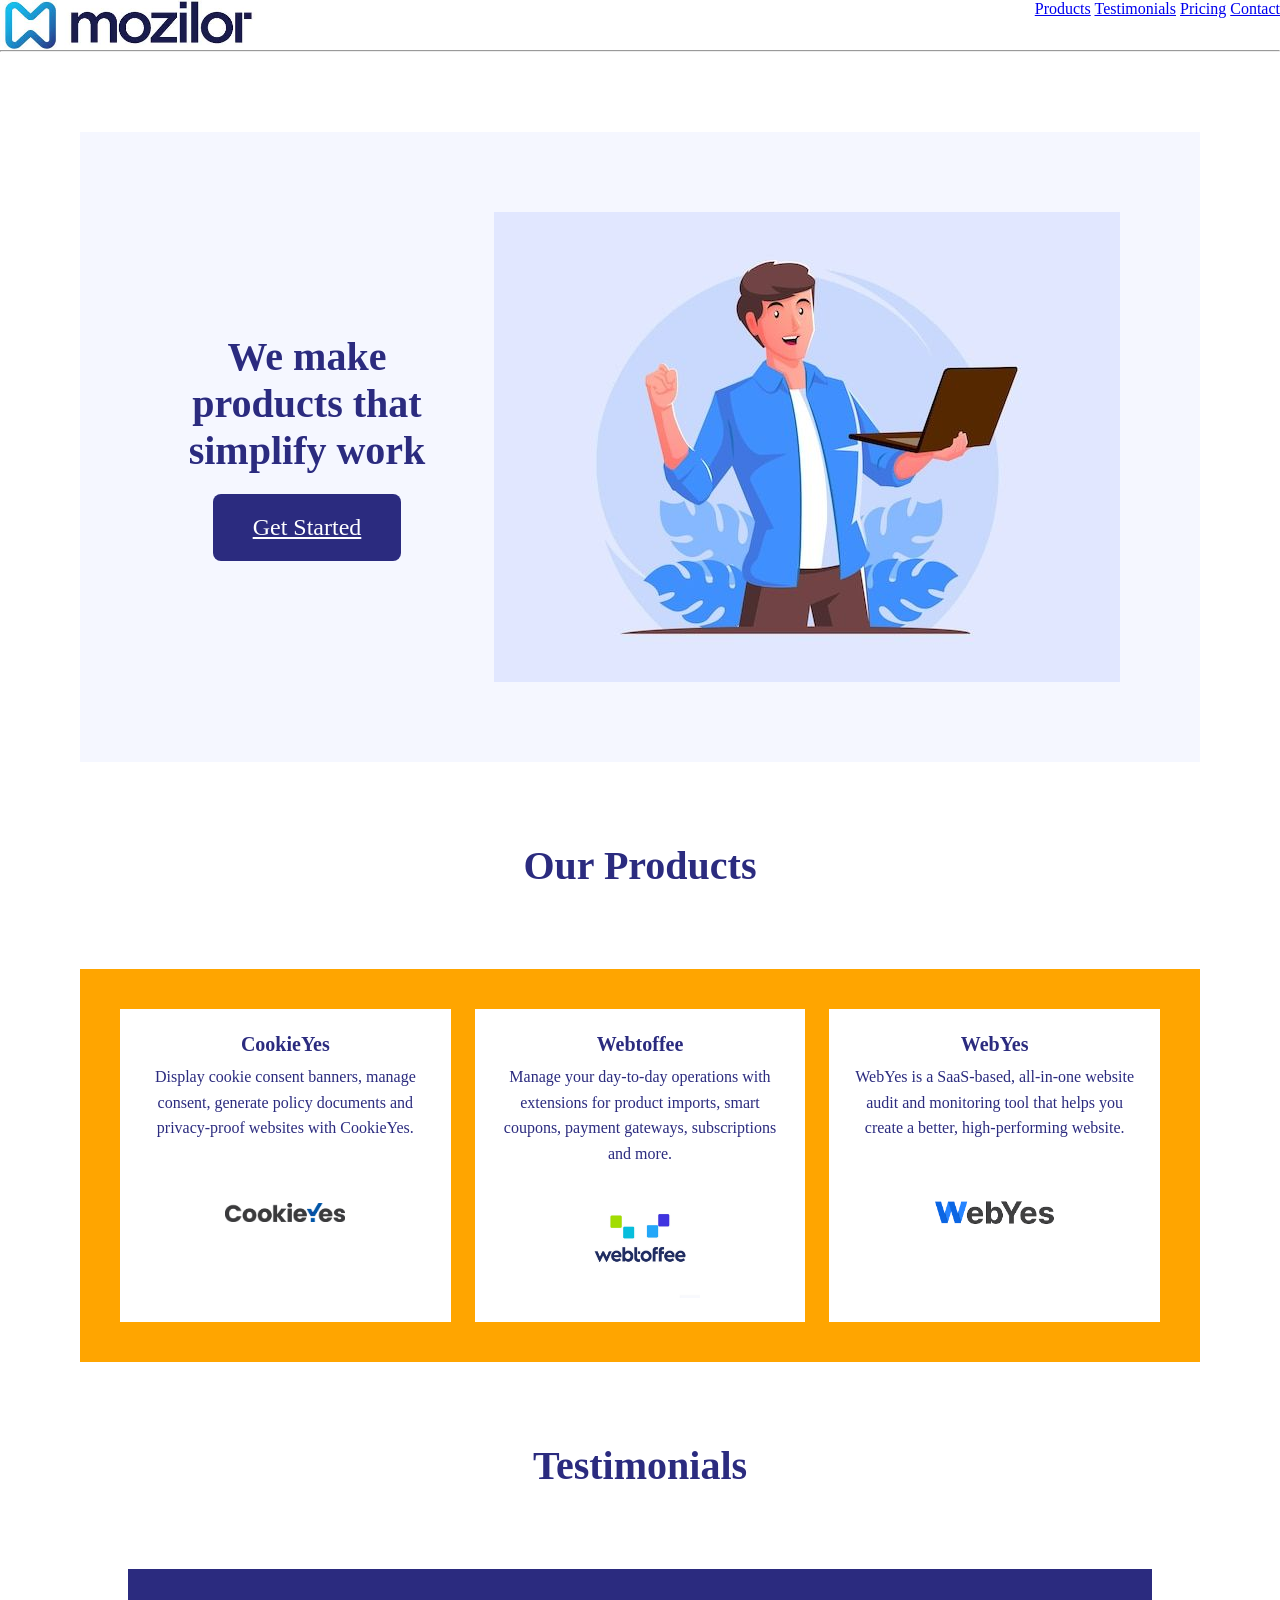
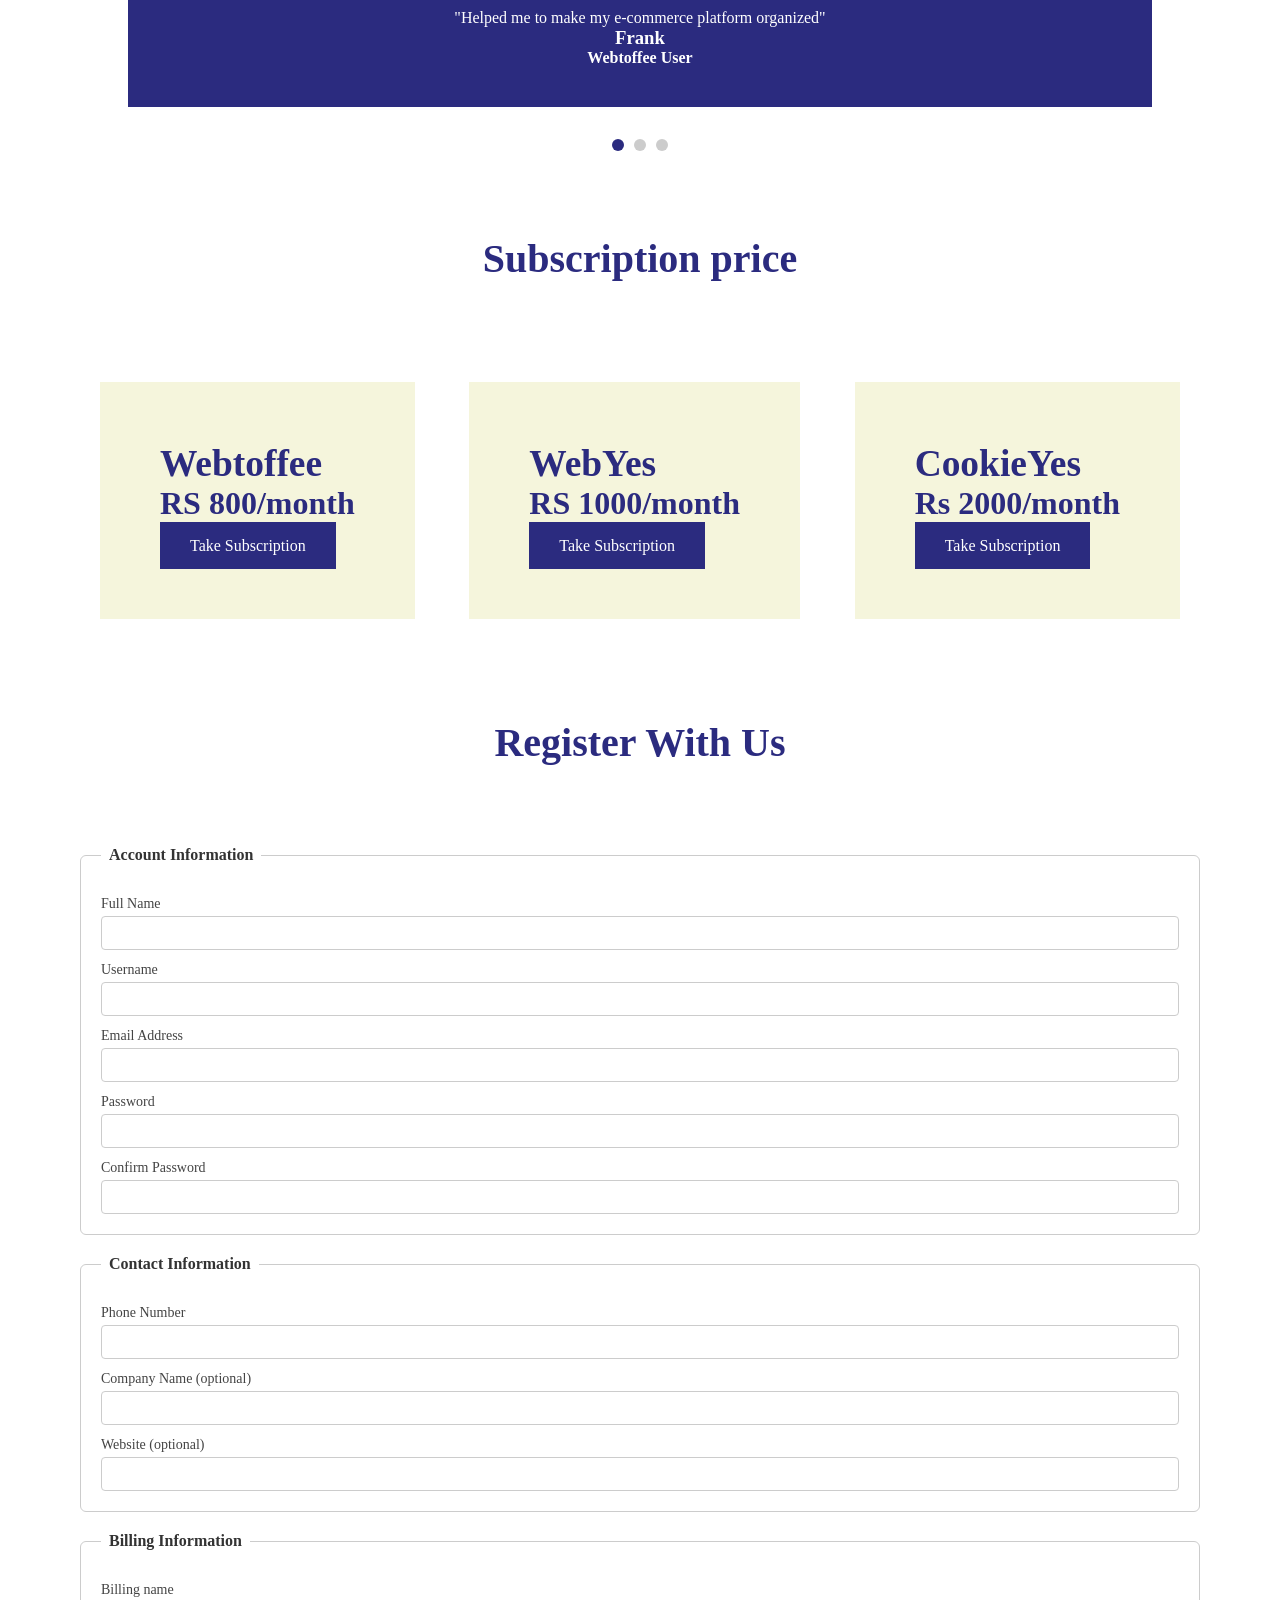
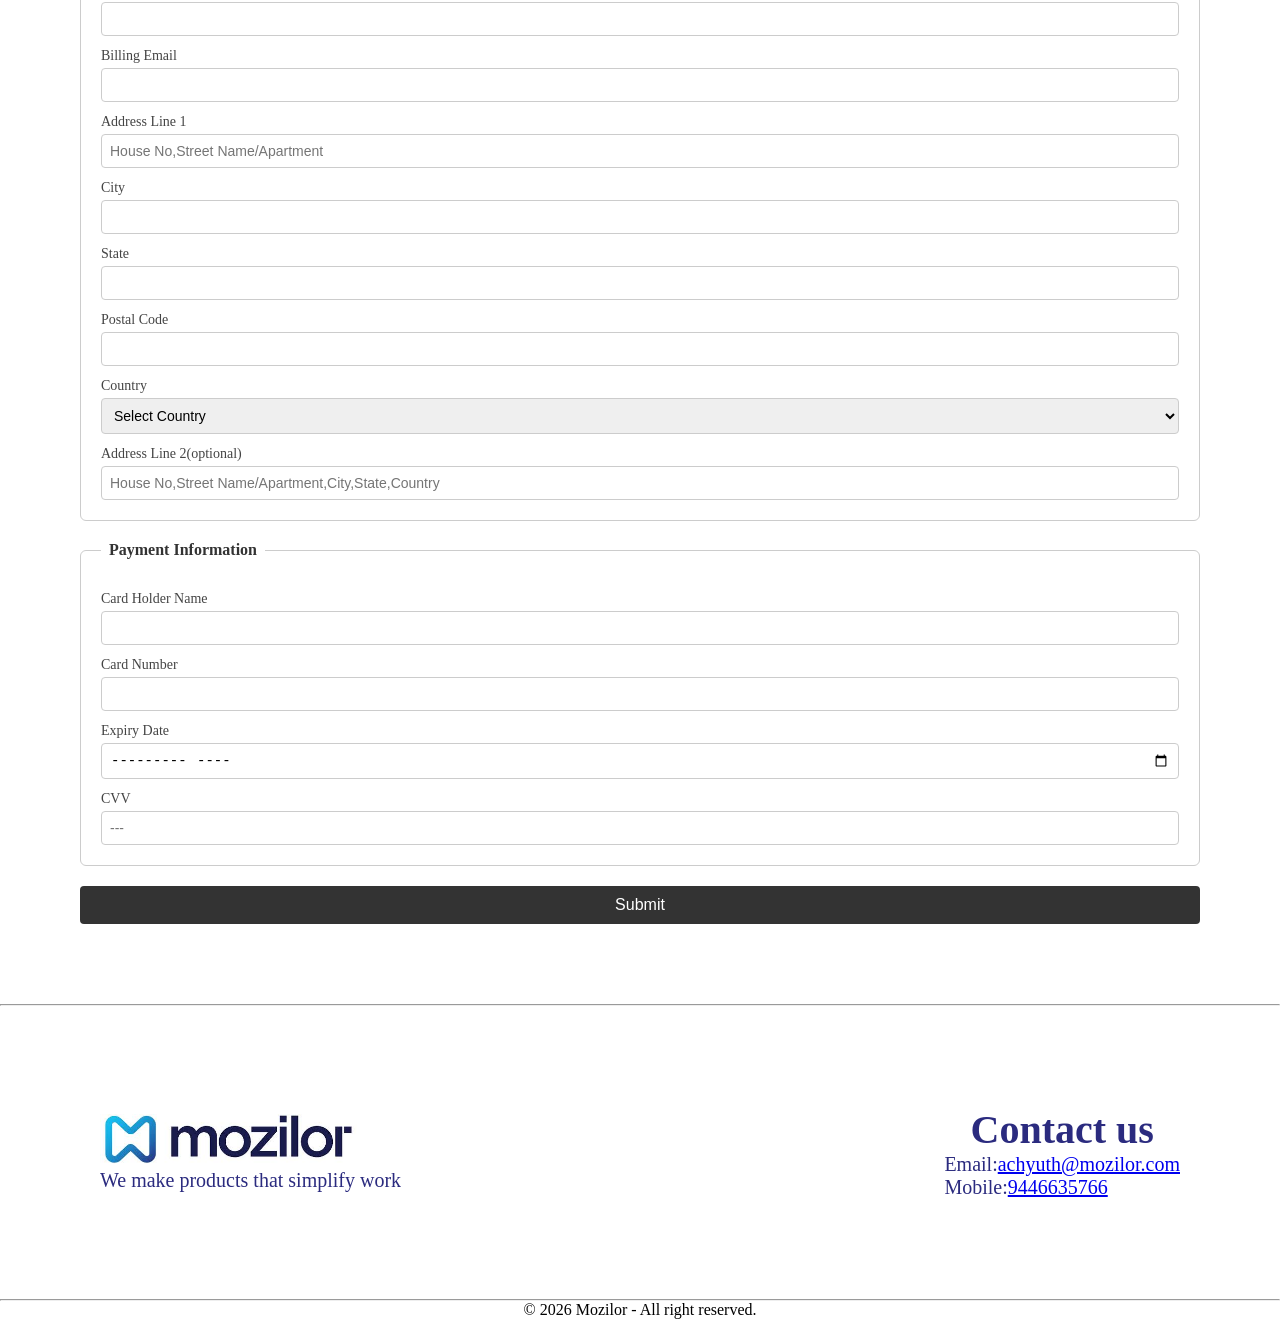
<file: index.html>
<!DOCTYPE html>
<html lang="en">
    <head>
        <title>Mozilor Technologies</title>
        <meta charset="utf-8"/>
        <meta name="viewport" content="width=device-width, initial-scale=1.0"/>
        <link rel="stylesheet" href="style.css">
    </head>
    <body>
        <header>
            <img src="logo.jpeg" alt="mozilor-logo" class="logo">
            <nav>
                <a href="#products">Products</a>
                <a href="#testimonials">Testimonials</a>
                <a href="#pricing">Pricing</a>
                <a href="#Contact">Contact</a>
            </nav>
        </header>
        <hr>
        <main>
            <section class="hero">
                <div class="hero-content">
                <h1 class="hero-header">We make products that simplify work </h1>
                <a href="#register" class="cta-button">Get Started</a>
                </div>
                <img src="img1.jpg" alt="Man-with-laptop" class="hero-image">

            </section>
            <h2  class="subheading" id="products">Our Products</h2>
            <section class="features" >
                
                <div class="feature-grid">
                <article class="product">
                    <div class="product-text">
                    <h3>CookieYes</h3>
                    <p>Display cookie consent banners, manage consent, generate policy documents and privacy-proof websites with CookieYes.</p>
                    </div>
                    <div>
                        <img src="cookieyes.png" alt="cookieyes-logo" class="product-img">
                    </div>
                    </article>
                <article class="product">
                    <div class="product-text">
                    <h3>Webtoffee</h3>
                    <p>Manage your day-to-day operations with extensions for product imports, smart coupons, payment gateways, subscriptions and more.</p>
                    </div>
                    <div class="product-img">
                        <img src="webtoffee.jpg" alt="webtoffee-logo" class="product-img">
                    </div>
                </article>
                <article class="product">
                    <div class="product-text"> 
                    <h3>WebYes</h3>
                    <p>WebYes is a SaaS-based, all-in-one website audit and monitoring tool that helps you create a better, high-performing website.</p>
                    </div>
                    <div class="product-img">
                        <img src="webyes.png" alt="webyes-logo" class="product-img">
                    </div>
                </article>
                </div>
            </section>
            <h2 class="subheading" id="testimonials">Testimonials</h2>
            <section class="testimonials">
         <div class="carousel">

            <input type="radio" name="carousel" id="t1" checked>
            <input type="radio" name="carousel" id="t2">
            <input type="radio" name="carousel" id="t3">

        <ul class="track">
            <li>
                <p>"Helped me to make my e-commerce platform organized"</p>
                <h3>Frank</h3>
                <h4>Webtoffee User</h4>
            </li>

            <li>
                <p>"Good product. This application made Cookie compliance easy for my business"</p>
                <h3>John</h3>
                <h4>CookieYes User</h4>
            </li>

            <li>
                <p>"This application improved website auditing by flagging straight forward issues."</p>
                <h3>Tom</h3>
                <h4>WebYes User</h4>
            </li>
        </ul>

        <div class="navi">
            <label for="t1"></label>
            <label for="t2"></label>
            <label for="t3"></label>
        </div>

    </div>
</section>
            <h2 class="subheading" id="pricing">Subscription price</h2>
            <section  class="pricing">
                <div class="subscription">
                <article>
                <h3>Webtoffee</h3>
                <h4>RS 800/month</h4>
                <a  class="button" >Take Subscription</a>
                </article>
                </div>
                <div class="subscription">
                <article>
                <h3>WebYes</h3>
                <h4>RS 1000/month</h4>
                <a  class="button">Take Subscription</a>
                </article>
                </div>
                <div class="subscription">
                <article>
                <h3>CookieYes</h3>
                <h4>Rs 2000/month</h4>
                <a  class="button">Take Subscription</a>
                </article>
                </div>
            </section>
            <h2 class="subheading" id="register">Register With Us</h2>
    <section>
            <form id="reg" action="#" method="post">
                <fieldset>
                    <legend> Account Information</legend>
                    <label for="full-name">Full Name</label>
                    <input type="text" id="full-name" name="full-name" autocomplete="name" required>
                    <label for="username">Username</label>
                    <input type="text" id="username" name="username"  pattern="^[a-zA-Z0-9_]{6,16}$" title="username must be 6-16 characters and can include letters,numbers,underscores" required>
                    <label for="email">Email Address</label>
                    <input type="email" id="email" name="email" autocomplete="email" required>
                    <label for="password">Password</label>
                    <input type="password" id="password" name="password" required minlength="8">
                    <label for="confirm-password">Confirm Password</label>
                    <input type="password" id="confirm-password" name="confirm-password" required minlength="8" >
                </fieldset>
                <fieldset>
                    <legend>Contact Information</legend>
                    <label for="phone">Phone Number</label>
                    <input type="tel" id="phone" name="phone" pattern="[0-9]{10}" title="Phone number must be 10 digit" autocomplete="tel" required> 
                    <label for="company">Company Name (optional)</label>
                    <input type="text" id="company" name="company" >
                    <label for="website">Website (optional)</label>
                    <input type="url" id="website" name="website" >
                </fieldset>
                <fieldset>
                    <legend>Billing Information</legend>
                    <label for="billing-name">Billing name</label>
                    <input type="text" id="billing-name" name="billing-name" required>
                    <label for="Billing-email">Billing Email</label>
                    <input type="email" id="Billing-email" name="Billing-email" required>
                    <label for="address">Address Line 1</label>
                    <input type="text" id="address" name="address" placeholder="House No,Street Name/Apartment" autocomplete="address-line1">
                    <label for="city">City</label>
                    <input type="text" id="city" name="city" required>
                    <label for="state">State</label>
                    <input type="text" id="state" name="state" required>
                     <label for="postal">Postal Code</label>
                    <input type="text" id="postal" name="postal" pattern="[0-9]{6}" title="Postal code must be 6 digits" required>
                    <label for="country">Country</label>
                    <select id="country" name="country" required>
                        <option value="">Select Country</option>
                        <option value="ind">India</option>
                        <option value="uk">United Kingdom</option>
                        <option value="usa">United States of America</option>
                        <option value="aus">Australia</option>
                        <option value="sin">Singapore</option>
                        <option value="fra">France</option>
                    </select>
                <label for="address2">Address Line 2(optional)</label>
                    <input type="text" id="address2" name="address2" placeholder="House No,Street Name/Apartment,City,State,Country" autocomplete="address-line2">
                </fieldset>
                <fieldset>
                    <legend>Payment Information</legend>
                    <label for="card-holder">Card Holder Name</label>
                    <input type="text" id="card-holder" name="card-holder" autocomplete="name" required>
                    <label for="card-number">Card Number</label>
                    <input type="text" id="card-number" name="card-number" pattern="[0-9]{16}" title="Card number must be 16 digits" autocomplete="cc-number" required>
                    <label for="expiry">Expiry Date</label>
                    <input type="month" id="expiry" name="expiry" required>
                    <label for="cvv">CVV</label>
                    <input type="password" id="cvv" name="cvv" placeholder="---" pattern="[0-9]{3,4}" title="CVV must be 3 or 4 digits" required>
                </fieldset>
                <button type="submit">Submit</button>
            </form>
    </section>
        </main>
        <hr>
        <footer class="footer">
        <div>
         <img src="logo.jpeg" alt="mozilor-logo" class="logo">
         <p>We make products that simplify work</p>
        </div>
        <div>
         <h2 class="subheading" id="Contact">Contact us</h2>
         <p>Email:<a href="mailto:achyuth@mozilor.com">achyuth@mozilor.com</a> </p>
         <p>Mobile:<a href="tel:9446635766">9446635766</a></p>
        </div>
        </footer>
        <hr>
        <p class="copyright">© 2026 Mozilor - All right reserved.</p>
    </body>
</html>
</file>
<file: style.css>
* {
    margin: 0;
    padding: 0;
    box-sizing: border-box;
}
:root {
    --brand-color: rgb(43, 43, 127);
}
section
{
    margin: 80px;
}
header{
display:flex;
flex-direction:row;
justify-content:space-between;
}
.logo
{
    height: 50px;
}
.hero
{
    display:flex;
    flex-direction:row;
    justify-content:center;
    align-items:center;
    gap:40px;
    padding:80px;
    background-color: #f5f7ff;
    
}
.hero-content
{
    display: flex;
    flex-direction: column;
    align-items: center;
    gap: 20px;
}
.cta-button
{
    background-color: var(--brand-color);
    color: white;
    padding: 20px 40px;
    font-size: 24px;
    border-radius: 8px;
}
.hero-header{
    
    font-size:40px;
    text-align:center;
    color:var(--brand-color);
    
}
.subheading
{
    text-align: center;
    font-size:40px;
    color:var(--brand-color);
}
.features
{
    display:flex;
    flex-direction:column;
    align-items:center;
}
.feature-grid
{
    display:grid;
    grid-template-columns: repeat(3,1fr);
    padding:40px;
    gap:24px;
    background-color: orange;
}
.product
{
    display:flex;
    flex-direction:column;
    align-items:center;
    text-align:center;
    padding: 24px;
    gap:12px;
    background-color: white;
}
.product-text h3
{
    font-size:20px;
    margin-bottom: 8px;
    color:var(--brand-color);
    
}
.product-text p
{
    font-size: 16px;
    color: var(--brand-color);
    line-height: 1.6;
}
.product-img
{
    width:120px;
    height:120px;
    object-fit: contain;
    
    
}
.testimonials 
{
    display: flex;
    flex-direction: column;
    align-items: center;
}

.carousel 
{
    width: 80vw;
    overflow: hidden;
    margin: 0;
    padding: 0;
}

.carousel input 
{
    display: none;
}

.track 
{
    display: flex;
    padding: 0;
    margin: 0;
    list-style: none;
    transition: transform 0.5s ease;
    
}

.track li 
{
    min-width: 100%;
    box-sizing: border-box;
    background: var(--brand-color);
    color: white;
    padding: 40px;
    text-align: center;
    
}

#t1:checked ~ .track 
{
    transform: translateX(0%);
}

#t2:checked ~ .track 
{
    transform: translateX(-100%);
}

#t3:checked ~ .track 
{
    transform: translateX(-200%);
}

.navi 
{
    display: flex;
    justify-content: center;
    gap: 10px;
    margin-top: 20px;
}

.navi label 
{
    width: 12px;
    height: 12px;
    background: #ccc;
    border-radius: 50%;
    cursor: pointer;
}

#t1:checked ~ .navi label[for="t1"],
#t2:checked ~ .navi label[for="t2"],
#t3:checked ~ .navi label[for="t3"] 
{
    background: var(--brand-color);
}
.pricing
{
    display:flex;
    flex-direction:row;
    justify-content: space-between;
    align-items:center;
    padding:50px;
    margin:50px;
    gap: 30px;
}
.subscription
{
    display:flex;
    background-color:beige;
    padding:60px;
    align-items:center;
    font-size:32px;
    color:var(--brand-color);
}
.button
{
    background-color:var(--brand-color);
    color:white;
    font-size:16px;
    padding:15px 30px;
    
}
.footer

{
    display:flex;
    font-size:20px;
    color:var(--brand-color);
    flex-direction:row;
    justify-content:space-between;
    align-items:center;
    padding:50px;
    margin:50px;
}
.copyright
{
    text-align: center;
}
fieldset
{
    background-color: #fff;
    border: 1px solid #ccc;
    border-radius: 6px;
    padding: 20px;
    margin-bottom: 20px;
}
legend
{
    font-weight: bold;
    font-size: 16px;
    color: #333;
    padding: 0 8px;
}
label
{
    display: block;
    margin-top: 12px;
    margin-bottom: 4px;
    font-size: 14px;
    color: #444;
}
input,select
{
    width: 100%;
    padding: 8px;
    border: 1px solid #ccc;
    border-radius: 4px;
    font-size: 14px;
    box-sizing: border-box;
}

button
{
    display: block;
    width: 100%;
    padding: 10px;
    background-color: #333;
    color: white;
    font-size: 16px;
    border:none;
    border-radius:4px;
    cursor:pointer;
}

@media (max-width:1024px) {

    .hero {
        padding: 50px;
        gap: 30px;
    }

    .hero-header, .subheading {
        font-size: 42px;
    }

    .feature-grid {
        grid-template-columns: repeat(2,1fr);
        padding: 30px;
    }

    .carousel {
        width: 90vw;
    }

    .pricing {
        flex-direction: column;
        gap: 30px;
        padding: 30px;
        margin: 30px;
    }

    .subscription {
        font-size: 32px;
        padding: 40px;
    }
    
}

@media (max-width:768px) {

    header {
        flex-direction: column;
        align-items: center;
        gap: 15px;
    }

    .hero {
        flex-direction: column;
        padding: 30px;
        text-align: center;
    }

    .hero-header,
    .subheading {
        font-size: 28px;
    }

    .feature-grid {
        grid-template-columns: 1fr;
        padding: 20px;
    }

    .product-text h3 {
        font-size: 18px;
    }

    .product-text p {
        font-size: 14px;
    }

    .carousel {
        width: 95vw;
    }

    .track li {
        padding: 25px;
        font-size: 18px;
    }

    .pricing {
        flex-direction: column;
        text-align: center;
    }

    .subscription {
        width: 100%;
        font-size: 22px;
        padding: 30px;
        text-align: center;
    }

    .button {
        font-size: 16px;
        padding: 5px 25px;
    }

    .footer {
        flex-direction: column;
        text-align: center;
        gap: 15px;
        padding: 20px;
        margin: 20px;
        font-size: 18px;
    }

    .logo {
        width: 120px;
        height: auto;
    }
}
</file>
